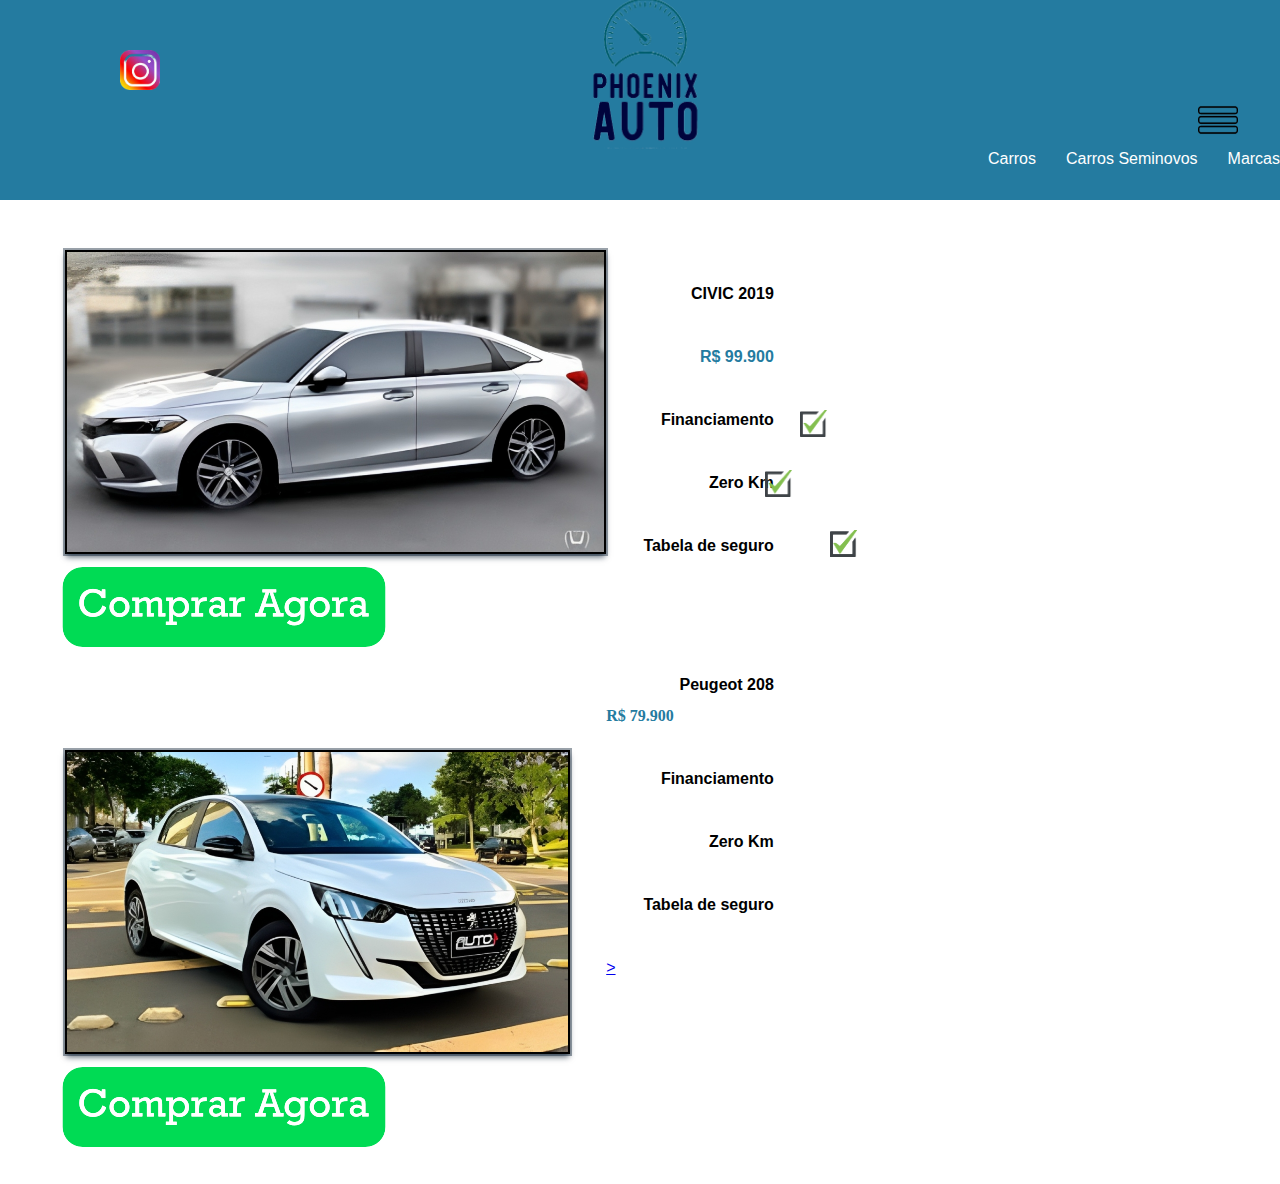
<file: index.html>
<!DOCTYPE html>
<html lang="en">

<head>
    <meta charset="UTF-8">
    <meta http-equiv="X-UA-Compatible" content="IE=edge">
    <meta name="viewport" content="width=device-width, initial-scale=1.0">
    <title>Concessionaria Phoenix auto</title>
    <link rel="stylesheet" type="text/css" href="styles.css">
    <style>
        h1 {
            font-family: "tarjan Pro", serif;
            font-size: 32px;
            margin: 0;
        }

        h2 {
            font-family: inherit;
          
  text-align: right;
  margin-right: -100px;
  margin-top: 45px;

}

        

        /* Flexbox */
        body {
            display: flex;
            flex-direction: column;
            min-height: 100vh;
            margin: 8;
            padding: 0;
        }

        header {
            display: flex;
            justify-content: space-between;
            align-items: center;
            padding: 50px;
            background-color: #247ba0;
        }

        nav ul {
            display: flex;
            list-style: none;
            margin: 0;
            padding: 0;
        }

        nav ul li {
            margin-left: 10px;
        }

        .dropdown {
            position: relative;
        }

        .dropdown .dropdown-content {
            display: none;
            position: absolute;
            background-color: #f9f9f9;
            min-width: 160px;
            box-shadow: 0px 8px 16px 0px rgba(0, 0, 0, 0.2);
            z-index: 1;
        }

        .dropdown:hover .dropdown-content {
            display: block;
        }

        .carros {
            display: flex;
            justify-content: center;
            align-items: center;
            flex-wrap: wrap;
            padding: 20px;
        }

       

    </style>
</head>

<body>
    <header>
        <h1></h1>
        <nav>
            <ul>
                <li><a href="#">Carros</a></li>
                <li><a href="#">Carros Seminovos</a></li>
                <li><a href="#">Marcas</a></li>
                <li>
                    <div class="dropdown">
                        <span>
                            <img src="2p-removebg-preview.png" class="menu">
                        </span>
                        <div class="dropdown-content">
                            <a href="#">NAO SEI</a>
                            <a href="#"></a> 
                            <a href="#"></a>
                        </div>
                    </div>
                </li>
            </ul>
        </nav>
    </header>

    <section class="carros">
        <div class="cardcar">
            <img src="logo-PhotoRoom.png-PhotoRoom.png" class="logo">
            <img src="instagram-PhotoRoom.png-PhotoRoom.png" class="instagram" style="transition: transform 0.3s ease;" onmouseover="this.style.transform = 'scale(1.1)';" onmouseout="this.style.transform = 'scale(1)';">
            <img src="civic.png" class="kwid">
         
            <img src="peugeot.png" class="onix">
            <h2 style="font-size: inherit;">CIVIC 2019</h2>
           
            <h2 style="color: #247ba0; font-size: inherit;">R$ 99.900</h2>
            <h2 style="font-size: inherit;">Financiamento</h2>
            <h2 style="font-size: inherit;">Zero Km</h2>
            <h2 style="font-size: inherit;">Tabela de seguro</h2>
            <h2 style="font-size: inherit;"></h2>
           
            <img src="confere-removebg-preview.png" class="confere">
            <img src="confere-removebg-preview.png" class="seilaoq">
            <img src="confere-removebg-preview.png"class="jojo">
            <img src="confere-removebg-preview.png"class="yo">
            <img src="confere-removebg-preview.png"class="jojo">
            
            <h2 style="font-size: inherit;">Peugeot 208</h2>
            <h1 style="color: #247ba0; font-size: inherit;">R$ 79.900</h1>
            <h2 style="font-size: inherit;">Financiamento</h2>
            <h2 style="font-size: inherit;">Zero Km</h2>
            <h2 style="font-size: inherit;">Tabela de seguro</h2>
            <h2 style="font-size: inherit;"></h2>
            <div class="carro"></div>
            
              <A href="paginadepagmentope.html"><img src="Comprar-Agora-removebg-preview (1).png" class="vaiquerer"style="transition: transform 0.3s ease;" onmouseover="this.style.transform = 'scale(1.1)';" onmouseout="this.style.transform = 'scale(1)';">>
                <img src="Comprar-Agora-removebg-preview (1).png" class="comprar" style="transition: transform 0.3s ease;" onmouseover="this.style.transform = 'scale(1.1)';" onmouseout="this.style.transform = 'scale(1)';">
                
            </a>

            <h2></h2>
        </div>
        <p></p>
    </section>

    <footer></footer>
</body>

</html>
</file>
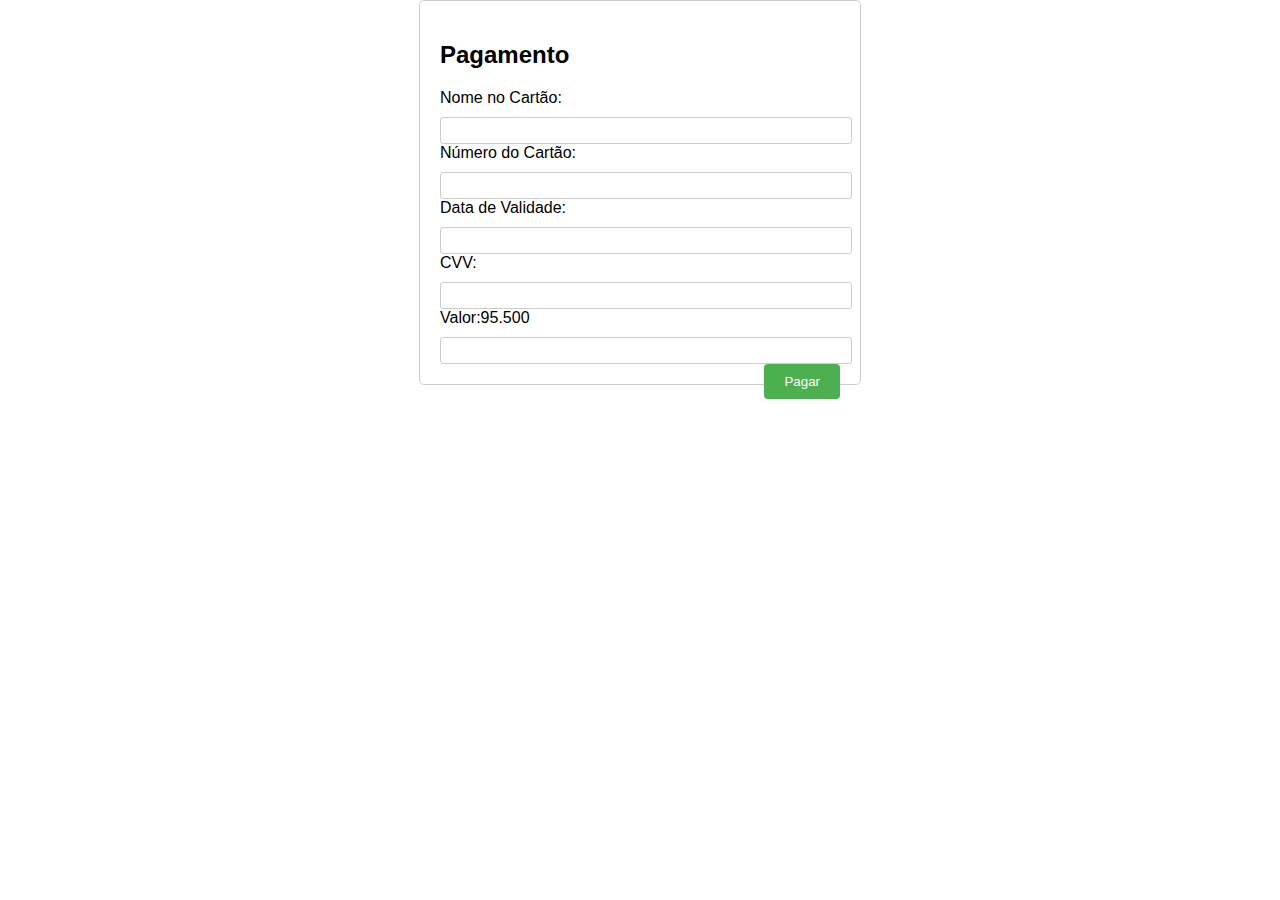
<file: paginadepagamentocivic.html>
<!DOCTYPE html>
<html lang="en">

<head>
    <meta charset="UTF-8">
    <meta http-equiv="X-UA-Compatible" content="IE=edge">
    <meta name="viewport" content="width=device-width, initial-scale=1.0">
    <title>Concessionaria Phoenix auto</title>
    <link rel="stylesheet" type="text/css" href="styles.css">
    <style>
        body {
      font-family: Arial, sans-serif;
    }

    .container {
      max-width: 400px;
      margin: 0 auto;
      padding: 20px;
      border: 1px solid #ccc;
      border-radius: 5px;
    }

    label {
      display: block;
      margin-bottom: 10px;
    }

    input[type="text"],
    input[type="number"],
    select {
      width: 100%;
      padding: 5px;
      border: 1px solid #ccc;
      border-radius: 3px;
    }

    .button {
      display: inline-block;
      background-color: #4CAF50;
      color: white;
      padding: 10px 20px;
      border: none;
      border-radius: 4px;
      cursor: pointer;
      float: right;
    }

    .button:hover {
      background-color: #45a049;
    }
  </style>
</head>
<body>
  <div class="container">
    <h2>Pagamento</h2>
    <form>
      <label for="name">Nome no Cartão:</label>
      <input type="text" id="name" required>

      <label for="card-number">Número do Cartão:</label>
      <input type="text" id="card-number" required>

      <label for="expiry">Data de Validade:</label>
      <input type="text" id="expiry" required>

      <label for="cvv">CVV:</label>
      <input type="text" id="cvv" required>

      <label for="amount">Valor:95.500</label>
      <input type="number" id="amount" required>

      <button type="submit" class="button">Pagar</button>
    </form>
  </div>
</body>
</html>
</file>
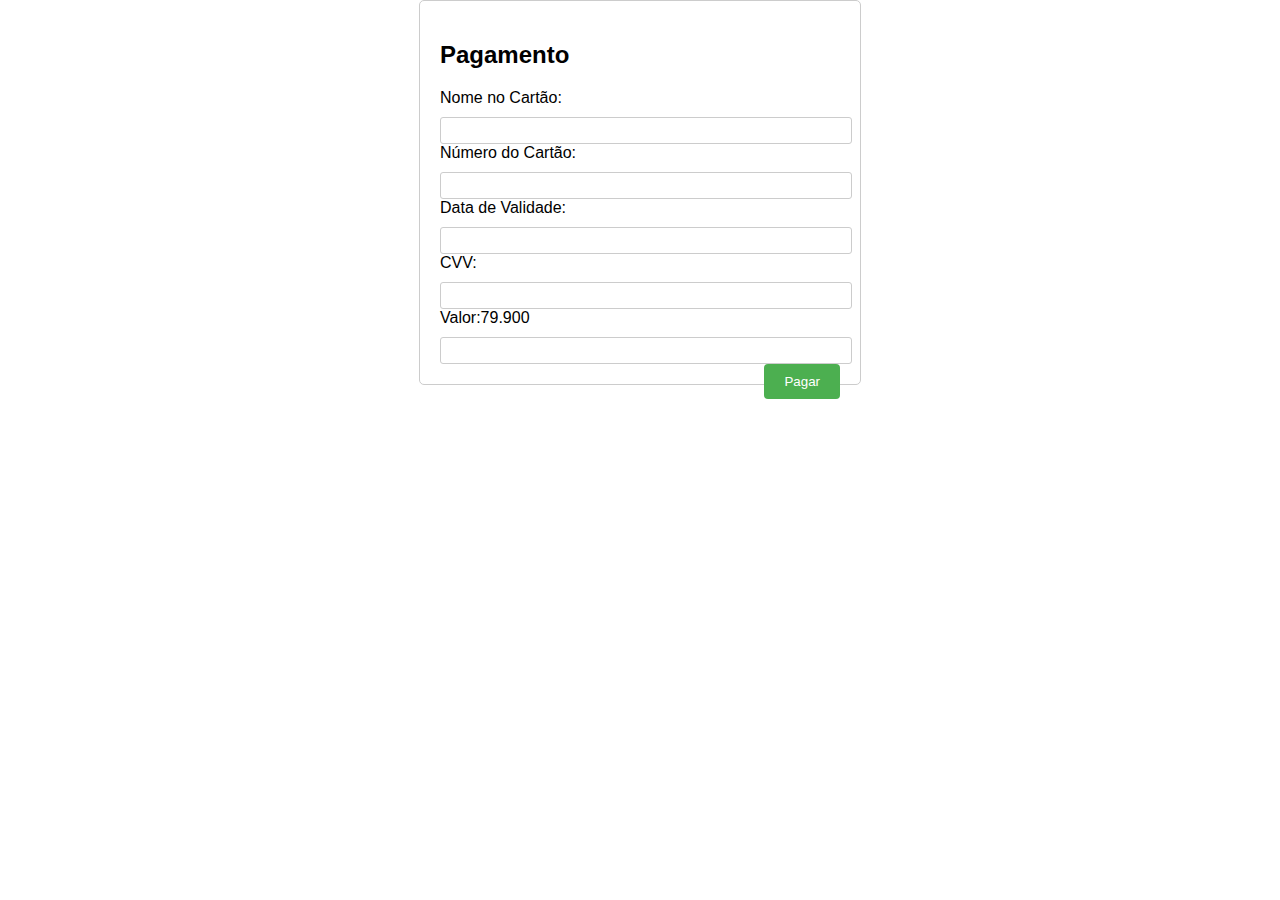
<file: paginadepagmentope.html>
<!DOCTYPE html>
<html lang="en">

<head>
    <meta charset="UTF-8">
    <meta http-equiv="X-UA-Compatible" content="IE=edge">
    <meta name="viewport" content="width=device-width, initial-scale=1.0">
    <title>Concessionaria Phoenix auto</title>
    <link rel="stylesheet" type="text/css" href="styles.css">
    <style>
        body {
      font-family: Arial, sans-serif;
    }

    .container {
      max-width: 400px;
      margin: 0 auto;
      padding: 20px;
      border: 1px solid #ccc;
      border-radius: 5px;
    }

    label {
      display: block;
      margin-bottom: 10px;
    }

    input[type="text"],
    input[type="number"],
    select {
      width: 100%;
      padding: 5px;
      border: 1px solid #ccc;
      border-radius: 3px;
    }

    .button {
      display: inline-block;
      background-color: #4CAF50;
      color: white;
      padding: 10px 20px;
      border: none;
      border-radius: 4px;
      cursor: pointer;
      float: right;
    }

    .button:hover {
      background-color: #45a049;
    }
  </style>
</head>
<body>
  <div class="container">
    <h2>Pagamento</h2>
    <form>
      <label for="name">Nome no Cartão:</label>
      <input type="text" id="name" required>

      <label for="card-number">Número do Cartão:</label>
      <input type="text" id="card-number" required>

      <label for="expiry">Data de Validade:</label>
      <input type="text" id="expiry" required>

      <label for="cvv">CVV:</label>
      <input type="text" id="cvv" required>

      <label for="amount">Valor:79.900</label>
      <input type="number" id="amount" required>

      <button type="submit" class="button">Pagar</button>
    </form>
  </div>
</body>
</html>
</file>
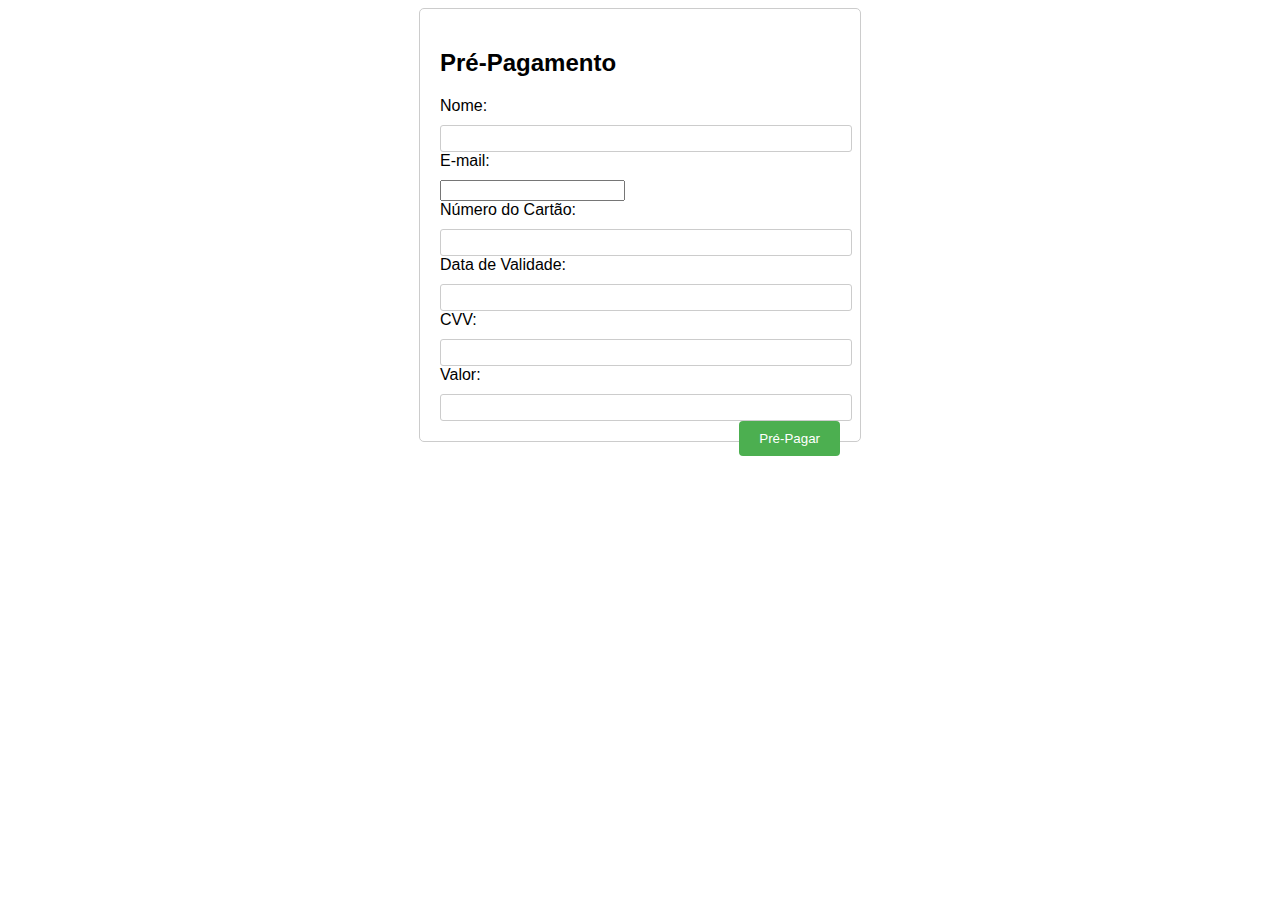
<file: prepagamento.html>
<!DOCTYPE html>
<html>
<head>
  <title>Página de Pré-Pagamento</title>
  <style>
    body {
      font-family: Arial, sans-serif;
    }

    .container {
      max-width: 400px;
      margin: 0 auto;
      padding: 20px;
      border: 1px solid #ccc;
      border-radius: 5px;
    }

    label {
      display: block;
      margin-bottom: 10px;
    }

    input[type="text"],
    input[type="number"],
    select {
      width: 100%;
      padding: 5px;
      border: 1px solid #ccc;
      border-radius: 3px;
    }

    .button {
      display: inline-block;
      background-color: #4CAF50;
      color: white;
      padding: 10px 20px;
      border: none;
      border-radius: 4px;
      cursor: pointer;
      float: right;
    }

    .button:hover {
      background-color: #45a049;
    }
  </style>
</head>
<body>
  <div class="container">
    <h2>Pré-Pagamento</h2>
    <form>
      <label for="name">Nome:</label>
      <input type="text" id="name" required>

      <label for="email">E-mail:</label>
      <input type="email" id="email" required>

      <label for="card-number">Número do Cartão:</label>
      <input type="text" id="card-number" required>

      <label for="expiry">Data de Validade:</label>
      <input type="text" id="expiry" required>

      <label for="cvv">CVV:</label>
      <input type="text" id="cvv" required>

      <label for="amount">Valor:</label>
      <input type="number" id="amount" required>

      <button type="submit" class="button">Pré-Pagar</button>
    </form>
  </div>
</body>
</html>
</file>
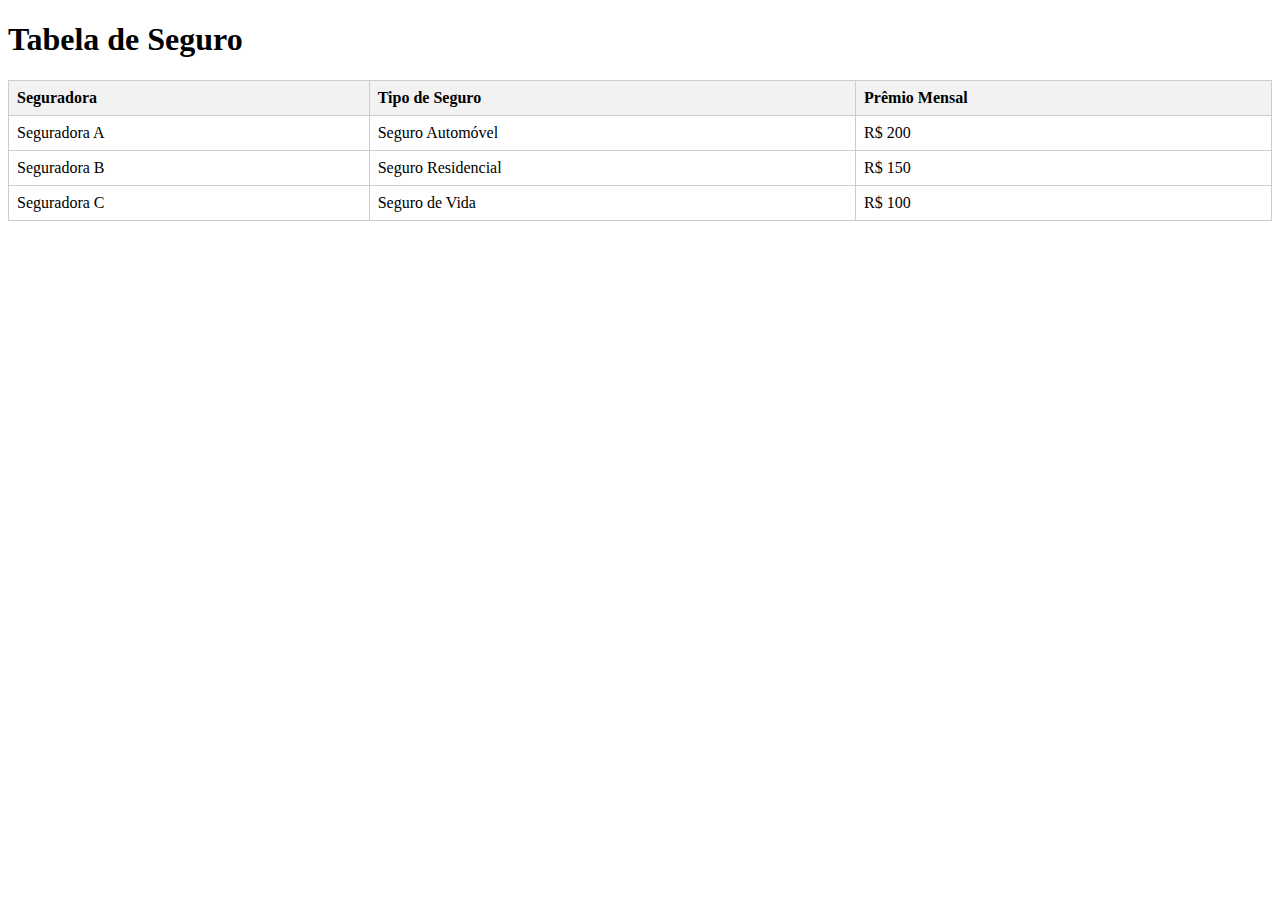
<file: seguro.html>
<!DOCTYPE html>
<html>
<head>
  <title>Tabela de Seguro</title>
  <style>
    table {
      border-collapse: collapse;
      width: 100%;
    }

    th, td {
      border: 1px solid #ccc;
      padding: 8px;
      text-align: left;
    }

    th {
      background-color: #f2f2f2;
    }
  </style>
</head>
<body>
  <h1>Tabela de Seguro</h1>
  <table>
    <tr>
      <th>Seguradora</th>
      <th>Tipo de Seguro</th>
      <th>Prêmio Mensal</th>
    </tr>
    <tr>
      <td>Seguradora A</td>
      <td>Seguro Automóvel</td>
      <td>R$ 200</td>
    </tr>
    <tr>
      <td>Seguradora B</td>
      <td>Seguro Residencial</td>
      <td>R$ 150</td>
    </tr>
    <tr>
      <td>Seguradora C</td>
      <td>Seguro de Vida</td>
      <td>R$ 100</td>
    </tr>
  </table>
</body>
</html>
</file>
<file: styles.css>
body {

    font-family: Arial, sans-serif;

    margin: 0;

    padding: 0;

}




.container {

    max-width: 1200px;

    margin: 0 auto;

    padding: 20px;

}

/* Estilos de cabecalho*/
nav {
    height: 100px;
}

header {

    background-color: #247ba0;

    color: #fff;

    padding: 20px;

    display: flex;

    justify-content: space-between;
    align-items: center;




}

nav ul {

    list-style-type: none;

    margin: 0;

    padding: 0;

    display: flex;

}

nav ul li {

    margin-right: 20px;




}

nav ul li a {

    color: #fff;

    text-decoration: none;




}

/*Estilos para listas de carros*/
.kwid {
    max-height: 300px;
    max-width: 646px;
    left: 65px;
    position: absolute;
    transform: scale(1.0);
    top: 250px;
    border: 2px solid ;
    box-shadow: rgba(6, 24, 44, 0.4) 0px 0px 0px 2px, rgba(6, 24, 44, 0.65) 0px 4px 6px -1px, rgba(255, 255, 255, 0.08) 0px 1px 0px inset;}
.onix{ max-height: 300px;
    max-width: 646px;
    left: 65px;
    position: absolute;
    transform: scale(1.0);
    top: 750px;
    border: 2px solid ;
    box-shadow: rgba(6, 24, 44, 0.4) 0px 0px 0px 2px, rgba(6, 24, 44, 0.65) 0px 4px 6px -1px, rgba(255, 255, 255, 0.08) 0px 1px 0px inset;}
li a {
    margin-top: -20px; 
    margin-bottom: 20px; 
    left: 100px; 
    top: 100px; 
    position: relative;
  
  }
  


.menu {
    max-height: 40px;

    max-width: 646px;

    left: -1900px;

    position: absolute;

    top: 10px;

}

.logo {
    max-height: 185px;

    max-width: 646px;

    left: 530px;

    position: absolute;

    top: -35px;

}

.instagram{
    max-width: 646px;
    max-height: 40px;
    left: 120px;
    top: 50px;
    position: absolute;
}

.carros {

    display: flex;

    flex-wrap: wrap;

    justify-content: space-between;

    margin: 20px;




}
.comprar{ max-height: 350px;

    max-width: 646px;

    left: 50px;

    position: absolute;

    top: 530px;


}
.vaiquerer{max-height: 350px;

    max-width: 646px;

    left: 50px;

    position: absolute;

    top: 1030px;

}

.carrao {

    max-height: 360px;

    max-width: 646px;

    left: 40px;

    position: absolute;

    top: 100px;

}
.menu{ max-height: 40px;

    max-width: 646px;

    left: -12px;

    position: absolute;

    top: 50px;


}
.confere{ max-height: 27px;

    max-width: 646px;

    left: 765px;

    position: absolute;

    top: 470px;}
    .seilaoq{ max-height: 27px;

        max-width: 646px;
    
        left: 800px;
    
        position: absolute;
    
        top: 410px;}
        .jojo{ max-height: 27px;

            max-width: 646px;
        
            left: 830px;
        
            position: absolute;
        
            top: 530px;}
    
.sii{ max-height: 27px;

    max-width: 646px;

    left: 830px;

    position: absolute;

    top: 530px;}
.yo{max-height: 27px;

    max-width: 646px;

    left: 830px;

    position: relative;

    top: 530px;}
</file>
